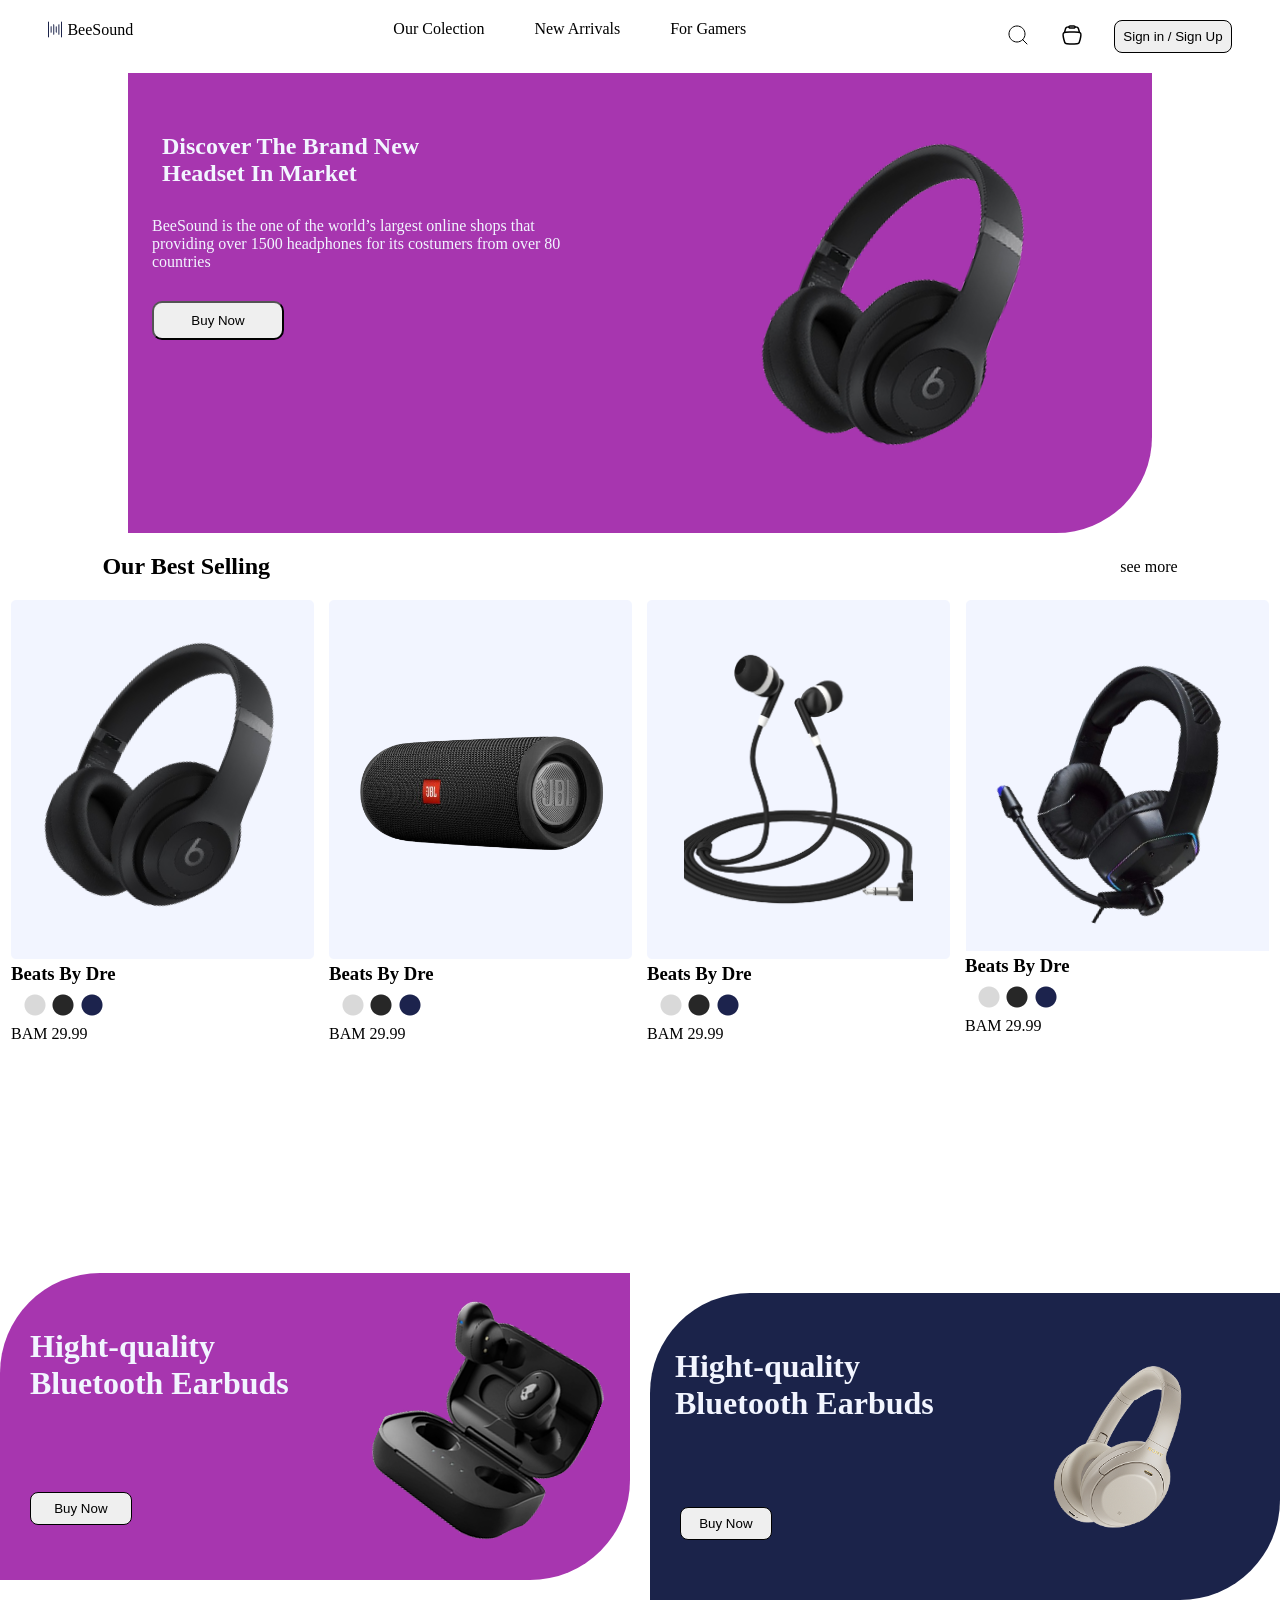
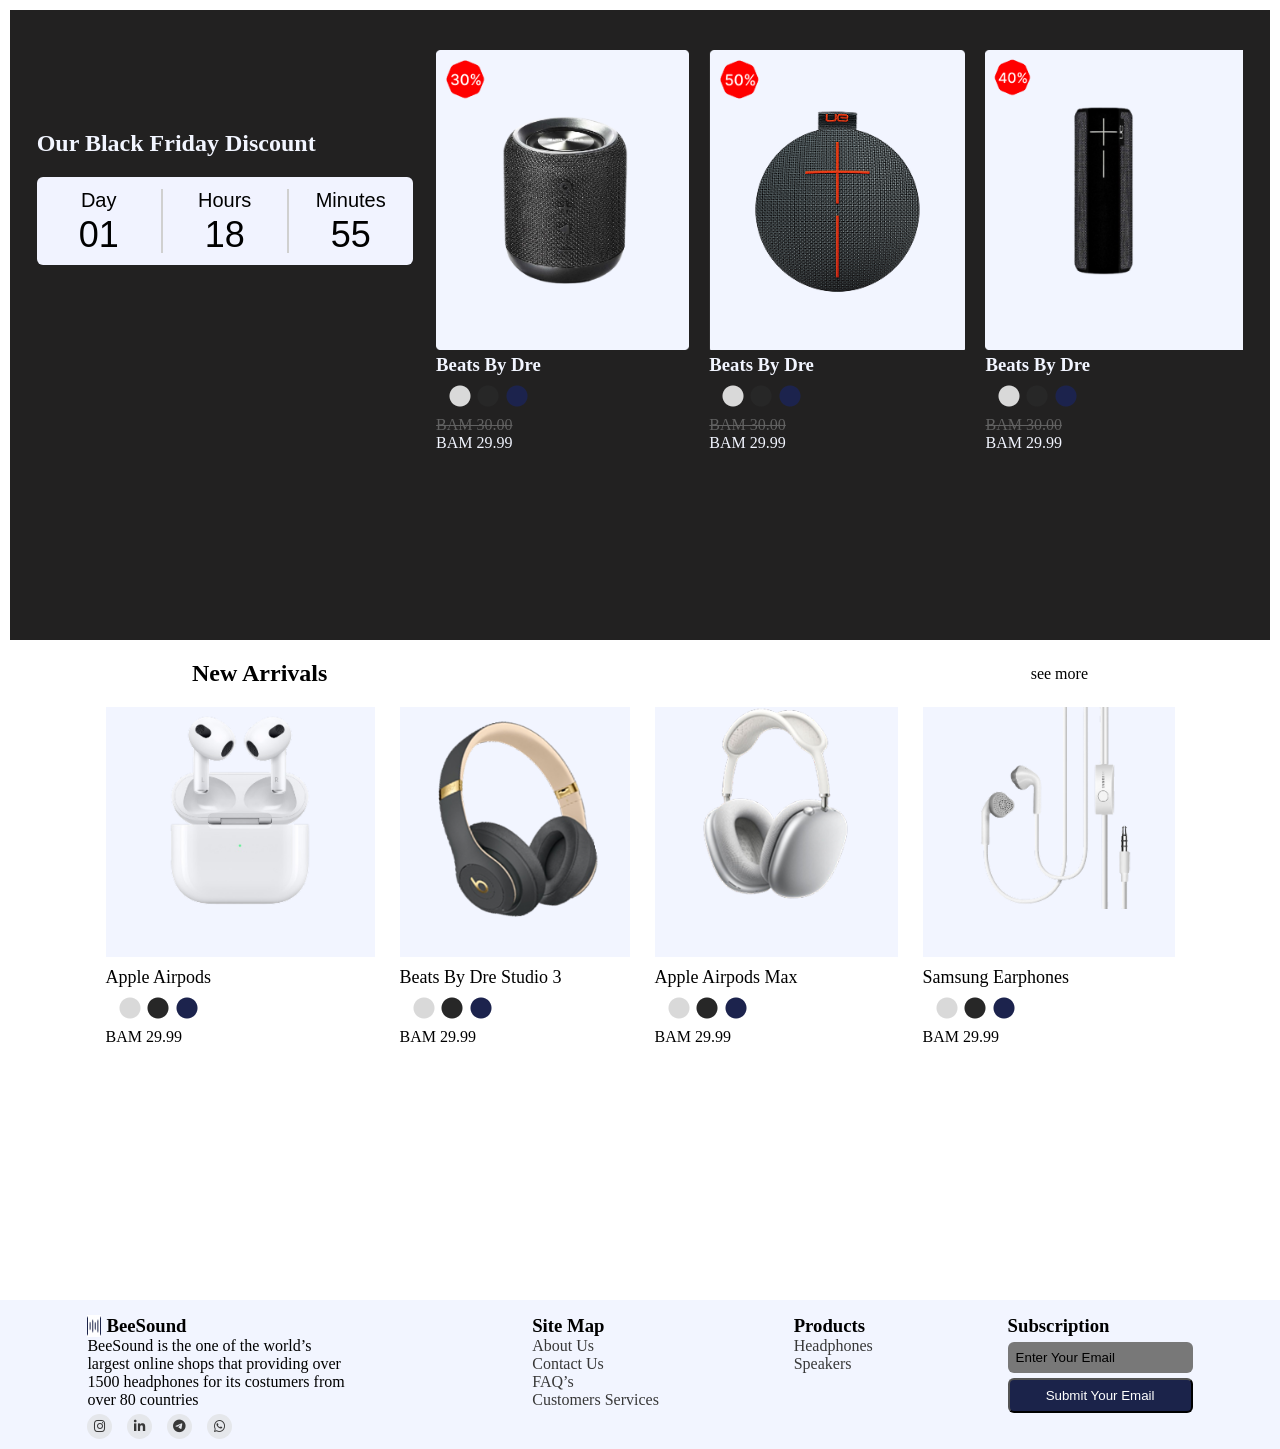
<file: index.html>
<!DOCTYPE html>
<html lang="en">

<head>
    <meta charset="UTF-8">
    <meta name="viewport" content="width=device-width, initial-scale=1.0">
    <title>e-commerce</title>
    <link rel="stylesheet" href="style.css">
    <link rel="stylesheet" href="https://cdnjs.cloudflare.com/ajax/libs/font-awesome/6.7.2/css/all.min.css">
</head>

<body>
    <header>
        <nav>
            <div class="logo">
               <a href="index.html"><img src="streamline_interface-id-voice-1-identification-secure-id-soundwave-sound-voice-security.jpg"
                    alt="streamline_interface-id-voice-1-identification-secure-id-soundwave-sound-voice-security">
                <span>BeeSound</span></a>
            </div>
            <div class="nav-link">
                <ul>
                    <li><a href="collection.html">Our Colection</a></li>
                    <li><a href="arrival.html">New Arrivals</a></li>
                    <li><a href="">For Gamers</a></li>
                </ul>
            </div>
            <div class="nav-buttons">
                <a href=""><img src="search.svg" alt=""></a>
                <a href=""><img src="solar_cart-linear.svg" alt=""></a>
                <button>Sign in / Sign Up</button>
            </div>
        </nav>
    </header>
    <main>
        <section class="hero-section">
            <div class="hero-leftside">
                <h1>Discover The Brand New Headset In Market</h1>
                <p>BeeSound is the one of the world’s largest online shops that providing over 1500 headphones for its
                    costumers from over 80 countries</p>
                <button class="buy-botton">Buy Now</button>
            </div>
            <div class="hero-rightside">
                <img src="MQTP3-removebg-preview 1.png" alt="MQTP3-removebg-preview">
            </div>
        </section>
        <section class="bestSeller-section">
            <div class="bestseller-title">
                <h2>Our Best Selling</h2>
                <a href="">see more</a>
            </div>
            <div class="bestseller-items">
                <div class="bestseller-card">
                    <img src="Frame 5.png" alt="Frame">
                    <h3>Beats By Dre</h3>
                    <div class="item-colors">
                        <span class="bestseller-circles"></span>
                    </div>
                    <span class="cost">
                        BAM 29.99
                    </span>
                </div>
                <div class="bestseller-card">
                    <img src="Frame 5 (1).png" alt="Frame">
                    <h3>Beats By Dre</h3>
                    <div class="item-colors">
                        <span class="bestseller-circles"></span>
                    </div>
                    <span class="cost">
                        BAM 29.99
                    </span>
                </div>
                <div class="bestseller-card">
                    <img src="Frame 5 (2).png" alt="Frame">
                    <h3>Beats By Dre</h3>
                    <div class="item-colors">
                        <span class="bestseller-circles"></span>
                    </div>
                    <span class="cost">
                        BAM 29.99
                    </span>
                </div>
                <div class="bestseller-card">
                    <img src="Frame 9.png" alt="Frame">
                    <h3>Beats By Dre</h3>
                    <div class="item-colors">
                        <span class="bestseller-circles"></span>
                    </div>
                    <span class="cost">
                        BAM 29.99
                    </span>
                </div>
            </div>
        </section>
        <section class="promotional-banners">
            <div class="first-div">
                <div class="prmotional-leftside">
                    <h3>Hight-quality
                        Bluetooth Earbuds</h3>
                    <button>Buy Now</button>
                </div>
                <div class="prmotional-rightside">
                    <img src="61ETx+hCkWL 1.png">

                </div>
            </div>
            <div class="second-div">
                <div class="prmotional-leftside">
                    <h3>Hight-quality
                        Bluetooth Earbuds</h3>
                    <button>Buy Now</button>
                </div>
                <div class="prmotional-rightside">
                    <img src="assets__default_upload_bucket_WH1000XM4S_0000_001_c837e2d6c39f74d4dd2338ada3dac203 1.png">

                </div>

            </div>
        </section>
        <section class="blackfriday-section">
            <div class="blackfriday-rightside">
                <h2>Our Black Friday Discount</h2>
                <div class="countdown">
                    <div class="item">
                        <span class="label">Day</span>
                        <span class="number">01</span>
                    </div>

                    <div class="item">
                        <span class="label">Hours</span>
                        <span class="number">18</span>
                    </div>

                    <div class="item">
                        <span class="label">Minutes</span>
                        <span class="number">55</span>
                    </div>
                </div>

            </div>
            <div class="blackfriday-leftside">
                <div class="blackfriday-card">
                    <img src="speaker.png" alt="Frame">
                    <h3>Beats By Dre</h3>
                    <div class="item-colors">
                        <span class="blackfriday-circles"></span>
                    </div>
                    <div class="cost">
                        <span>BAM 30.00</span>
                        <span>BAM 29.99</span>
                    </div>
                </div>
                <div class="blackfriday-card">
                    <img src="Frame 15.png" alt="Frame">
                    <h3>Beats By Dre</h3>
                    <div class="item-colors">
                        <span class="blackfriday-circles"></span>
                    </div>
                    <div class="cost">
                        <span>BAM 30.00</span>
                        <span>BAM 29.99</span>
                    </div>
                </div>
                <div class="blackfriday-card">
                    <img src="mic.png" alt="Frame">
                    <h3>Beats By Dre</h3>
                    <div class="item-colors">
                        <span class="blackfriday-circles"></span>
                    </div>
                    <div class="cost">
                        <span>BAM 30.00</span>
                        <span>BAM 29.99</span>
                    </div>
                </div>
            </div>
        </section>

        <section class="newarrival-section">
            <div class="newarrival-title">
                <h2>New Arrivals</h2>
                <a href="">see more</a>
            </div>
            <div class="newarrival-items">
                <div class="newarrival-card">
                    <div class="newarrival-frame">
                        <img src="MME73-removebg-preview 1.png" alt="Frame">
                    </div>
                    <h3>Apple Airpods</h3>
                    <div class="item-colors">
                        <span class="newarrival-circles"></span>
                    </div>
                    <span class="cost">
                        BAM 29.99
                    </span>
                </div>
                <div class="newarrival-card">
                    <div class="newarrival-frame">
                        <img src="5921101_rd-removebg-preview 1.png" alt="Frame">
                    </div>
                    <h3>Beats By Dre Studio 3</h3>
                    <div class="item-colors">
                        <span class="newarrival-circles"></span>
                    </div>
                    <span class="cost">
                        BAM 29.99
                    </span>
                </div>
                <div class="newarrival-card">
                    <div class="newarrival-frame">

                        <img src="apple-airpods-max-review-64959f6226b6d-removebg-preview 1.png" alt="Frame">
                    </div>
                    <h3>Apple Airpods Max</h3>
                    <div class="item-colors">
                        <span class="newarrival-circles"></span>
                    </div>
                    <span class="cost">
                        BAM 29.99
                    </span>
                </div>
                <div class="newarrival-card">
                    <div class="newarrival-frame">

                        <img src="591937292_max-removebg-preview 1.png" alt="Frame">
                    </div>
                    <h3>Samsung Earphones</h3>
                    <div class="item-colors">
                        <span class="newarrival-circles"></span>
                    </div>
                    <span class="cost">
                        BAM 29.99
                    </span>
                </div>
            </div>
        </section>
    </main>
    <footer>
        <div class="footer-logo">
            <div class="logo">
                <img src="streamline_interface-id-voice-1-identification-secure-id-soundwave-sound-voice-security.jpg"
                    alt="streamline_interface-id-voice-1-identification-secure-id-soundwave-sound-voice-security">
                <h3>BeeSound</h3>
            </div>
            <p>BeeSound is the one of the world’s largest online shops that providing over 1500 headphones for its
                costumers from over 80 countries</p>
            <div class="social-icons">
                <a href="#" class="social-icon"><i class="fa-brands fa-instagram"></i></a>
                <a href="#" class="social-icon"><i class="fa-brands fa-linkedin-in"></i></a>
                <a href="#" class="social-icon"><i class="fa-brands fa-telegram"></i></a>
                <a href="#" class="social-icon"><i class="fa-brands fa-whatsapp"></i></a>
            </div>

        </div>
        <div class="siteMap">
            <h3>Site Map</h3>
            <ul>
                <li><a href="">About Us</a></li>
                <li><a href="">Contact Us</a></li>
                <li><a href="">FAQ’s</a></li>
                <li><a href="">Customers Services</a></li>
            </ul>
        </div>
        <div class="products">
            <h3>Products</h3>
            <ul>
                <li><a href="">Headphones</a></li>
                <li><a href="">Speakers</a></li>

            </ul>
        </div>
        </div>
        <div class="Subscription">
            <h3>Subscription</h3>
            <input type="email" placeholder="Enter Your Email">
            <button type="submit">Submit Your Email</button>
        </div>
    </footer>

</body>

</html>
</file>
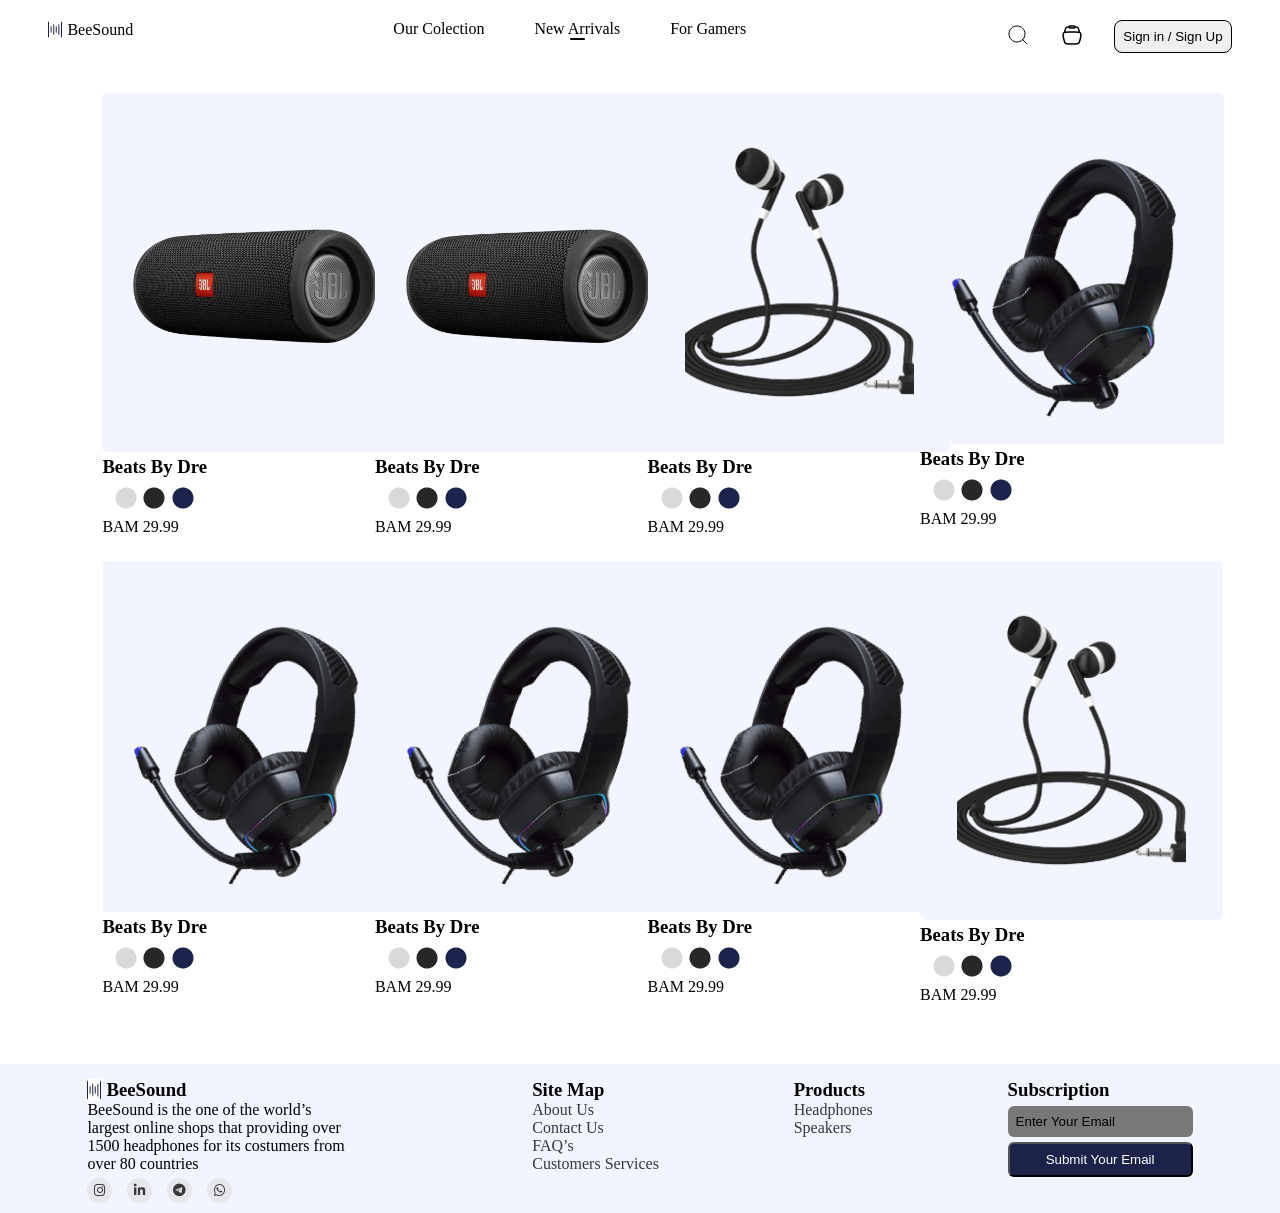
<file: arrival.html>
<!DOCTYPE html>
<html lang="en">

<head>
    <meta charset="UTF-8">
    <meta name="viewport" content="width=device-width, initial-scale=1.0">
    <title>Arrivals</title>
    <link rel="stylesheet" href="arrival.css">
    <link rel="stylesheet" href="https://cdnjs.cloudflare.com/ajax/libs/font-awesome/6.7.2/css/all.min.css">

</head>

<body>
    <header>
        <nav>
            <div class="logo">
                <a href="index.html"><img src="/streamline_interface-id-voice-1-identification-secure-id-soundwave-sound-voice-security.jpg"
                    alt="streamline_interface-id-voice-1-identification-secure-id-soundwave-sound-voice-security">
                <span>BeeSound</span></a>
            </div>
            <div class="nav-link">
                <ul>
                    <li><a href="collection.html">Our Colection</a></li>
                    <li><a href="#" class="arrival-a">New Arrivals</a></li>
                    <li><a href="">For Gamers</a></li>
                </ul>
            </div>
            <div class="nav-buttons">
                <a href=""><img src="search.svg" alt=""></a>
                <a href=""><img src="solar_cart-linear.svg" alt=""></a>
                <button>Sign in / Sign Up</button>
            </div>
        </nav>
    </header>
    <main>
        <section class="bestSeller-section">

            <div class="bestseller-items">
                <div class="bestseller-card">
                    <img src="Frame 5 (1).png" alt="Frame">
                    <h3>Beats By Dre</h3>
                    <div class="item-colors">
                        <span class="bestseller-circles"></span>
                    </div>
                    <span class="cost">
                        BAM 29.99
                    </span>
                </div>
                <div class="bestseller-card">
                    <img src="Frame 5 (1).png" alt="Frame">
                    <h3>Beats By Dre</h3>
                    <div class="item-colors">
                        <span class="bestseller-circles"></span>
                    </div>
                    <span class="cost">
                        BAM 29.99
                    </span>
                </div>
                <div class="bestseller-card">
                    <img src="Frame 5 (2).png" alt="Frame">
                    <h3>Beats By Dre</h3>
                    <div class="item-colors">
                        <span class="bestseller-circles"></span>
                    </div>
                    <span class="cost">
                        BAM 29.99
                    </span>
                </div>
                <div class="bestseller-card">
                    <img src="Frame 9.png" alt="Frame">
                    <h3>Beats By Dre</h3>
                    <div class="item-colors">
                        <span class="bestseller-circles"></span>
                    </div>
                    <span class="cost">
                        BAM 29.99
                    </span>
                </div>
                <div class="bestseller-card">
                    <img src="Frame 9.png" alt="Frame">
                    <h3>Beats By Dre</h3>
                    <div class="item-colors">
                        <span class="bestseller-circles"></span>
                    </div>
                    <span class="cost">
                        BAM 29.99
                    </span>
                </div>
                <div class="bestseller-card">
                    <img src="Frame 9.png" alt="Frame">
                    <h3>Beats By Dre</h3>
                    <div class="item-colors">
                        <span class="bestseller-circles"></span>
                    </div>
                    <span class="cost">
                        BAM 29.99
                    </span>
                </div>
                <div class="bestseller-card">
                    <img src="Frame 9.png" alt="Frame">
                    <h3>Beats By Dre</h3>
                    <div class="item-colors">
                        <span class="bestseller-circles"></span>
                    </div>
                    <span class="cost">
                        BAM 29.99
                    </span>
                </div>
                <div class="bestseller-card">
                    <img src="Frame 5 (2).png" alt="Frame">
                    <h3>Beats By Dre</h3>
                    <div class="item-colors">
                        <span class="bestseller-circles"></span>
                    </div>
                    <span class="cost">
                        BAM 29.99
                    </span>
                </div>

            </div>
        </section>
    </main>
    <footer>
        <div class="footer-logo">
            <div class="logo">
                <img src="streamline_interface-id-voice-1-identification-secure-id-soundwave-sound-voice-security.jpg"
                    alt="streamline_interface-id-voice-1-identification-secure-id-soundwave-sound-voice-security">
                <h3>BeeSound</h3>
            </div>
            <p>BeeSound is the one of the world’s largest online shops that providing over 1500 headphones for its
                costumers from over 80 countries</p>
            <div class="social-icons">
                <a href="#" class="social-icon"><i class="fa-brands fa-instagram"></i></a>
                <a href="#" class="social-icon"><i class="fa-brands fa-linkedin-in"></i></a>
                <a href="#" class="social-icon"><i class="fa-brands fa-telegram"></i></a>
                <a href="#" class="social-icon"><i class="fa-brands fa-whatsapp"></i></a>
            </div>

        </div>
        <div class="siteMap">
            <h3>Site Map</h3>
            <ul>
                <li><a href="">About Us</a></li>
                <li><a href="">Contact Us</a></li>
                <li><a href="">FAQ’s</a></li>
                <li><a href="">Customers Services</a></li>
            </ul>
        </div>
        <div class="products">
            <h3>Products</h3>
            <ul>
                <li><a href="">Headphones</a></li>
                <li><a href="">Speakers</a></li>

            </ul>
        </div>
        </div>
        <div class="Subscription">
            <h3>Subscription</h3>
            <input type="email" placeholder="Enter Your Email">
            <button type="submit">Submit Your Email</button>
        </div>
    </footer>

</body>

</html>
</file>
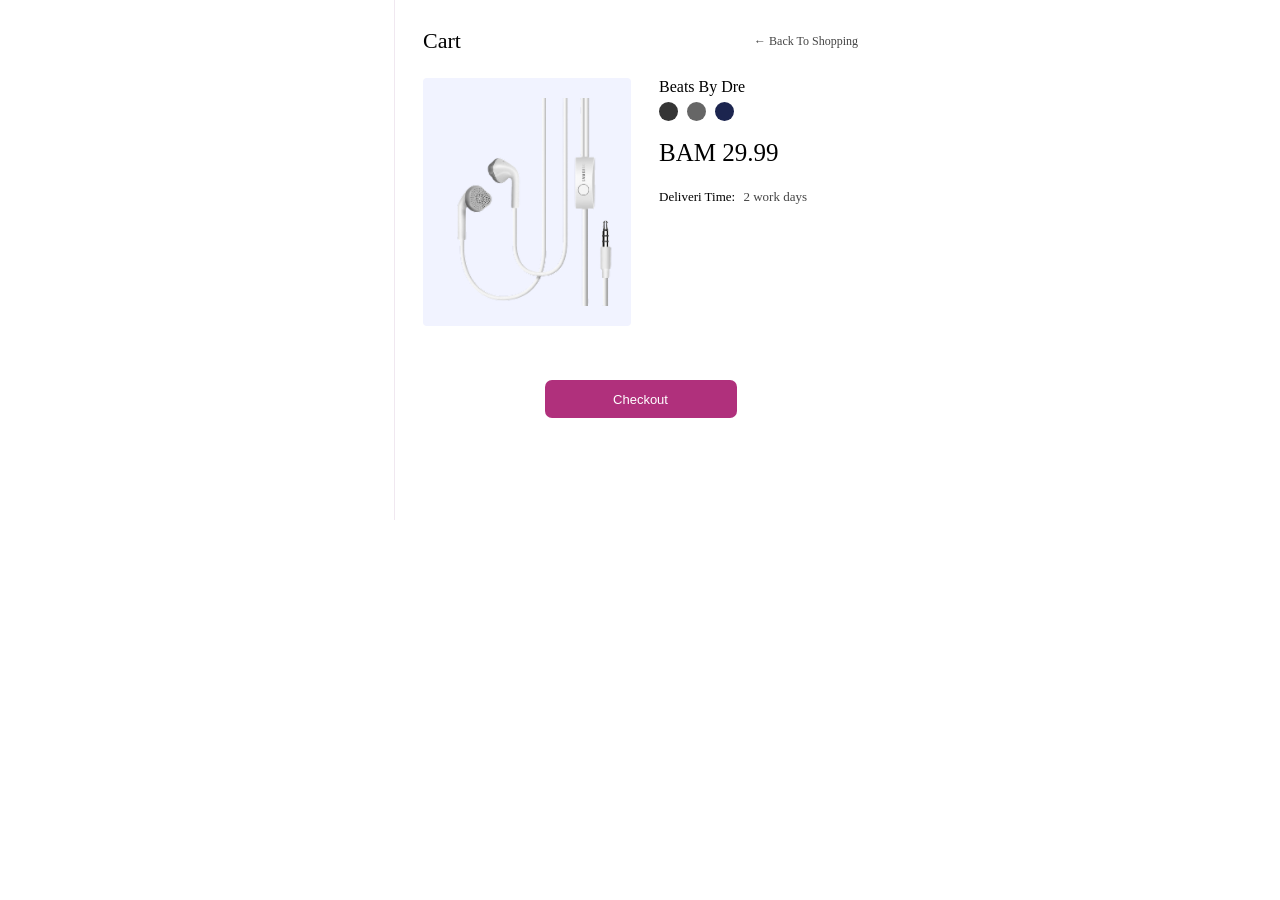
<file: cart.html>
<!DOCTYPE html>
<html lang="en">
<head>
    <meta charset="UTF-8">
    <meta name="viewport" content="width=device-width, initial-scale=1.0">
    <title>Shopping Cart</title>
    <link rel="stylesheet" href="cart.css">
</head>
<body>

    <div class="cart">

        <div class="cart-header">
            <h1>Cart</h1>
            <a href="index.html">← Back To Shopping</a>
        </div>

        <div class="product">
            <div class="product-image">
                <img src="591937292_max-removebg-preview 1.png" alt="Black Beats headphones">
            </div>

            <div class="product-info">
                <h2>Beats By Dre</h2>

                <div class="colors">
                    <span class="color black"></span>
                    <span class="color gray"></span>
                    <span class="color blue"></span>
                </div>

                <p class="price">BAM 29.99</p>

                <p class="delivery">
                    <strong>Deliveri Time:</strong>
                    <span>2 work days</span>
                </p>
            </div>
        </div>

        <button class="checkout"><a href="checkout.html" style="text-decoration: none; color: white;">Checkout</a></button>

    </div>

</body>
</html>
</file>
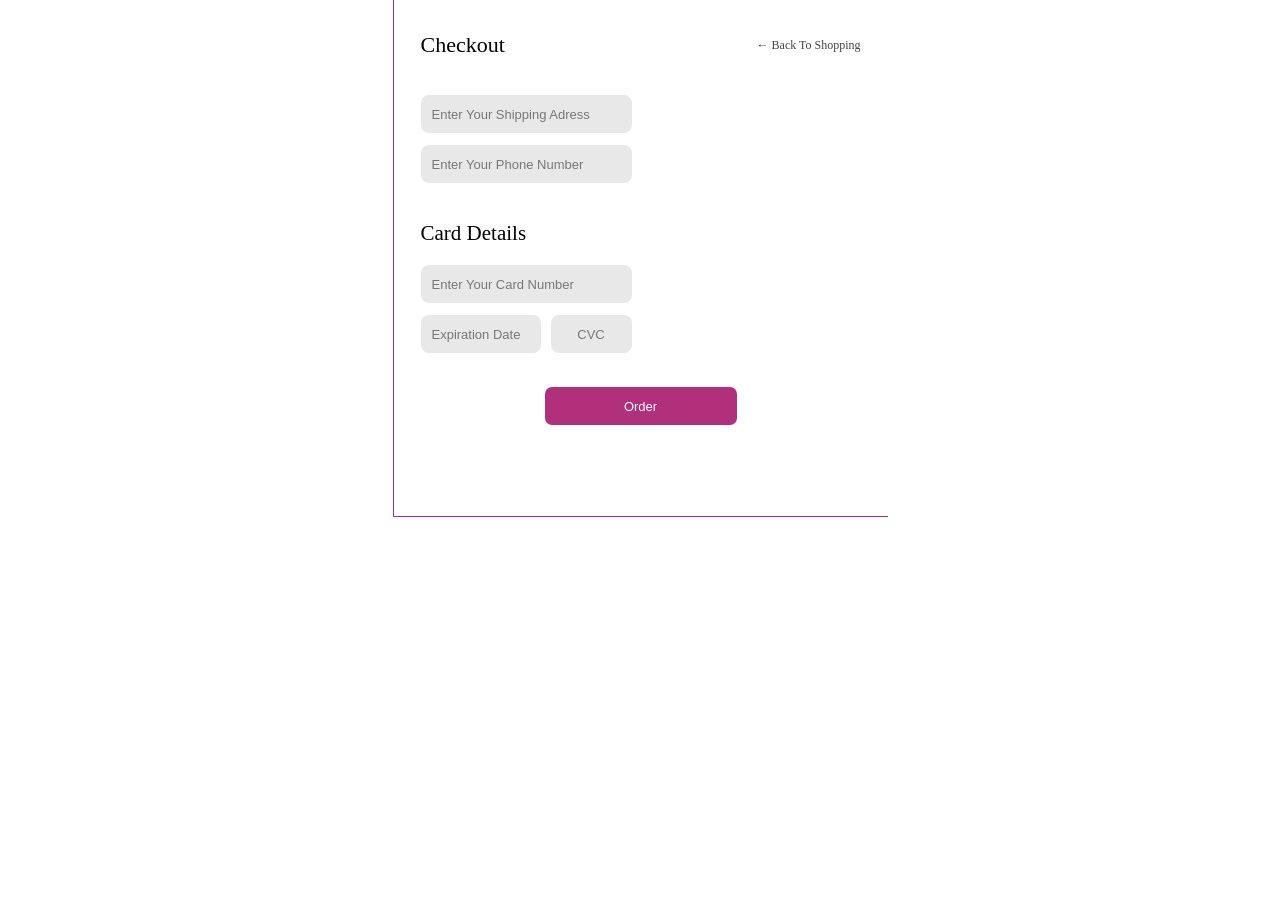
<file: checkout.html>
<!DOCTYPE html>
<html lang="en">

<head>
    <meta charset="UTF-8">
    <meta name="viewport" content="width=device-width, initial-scale=1.0">
    <title>Checkout</title>
    <link rel="stylesheet" href="checkout.css">
</head>

<body>
    <main>
        <div class="checkout-page">

            <div class="header">
                <h1>Checkout</h1>
                <a href="index.html">← Back To Shopping</a>
            </div>

            <div class="shipping">
                <input type="text" placeholder="Enter Your Shipping Adress">
                <input type="tel" placeholder="Enter Your Phone Number">
            </div>

            <h2>Card Details</h2>

            <div class="card-details">
                <input type="text" placeholder="Enter Your Card Number">

                <div class="card-row">
                    <input type="text" placeholder="Expiration Date">
                    <input type="text" placeholder="CVC">
                </div>
            </div>

            <button class="order-button">Order</button>

        </div>
    </main>
</body>

</html>
</file>
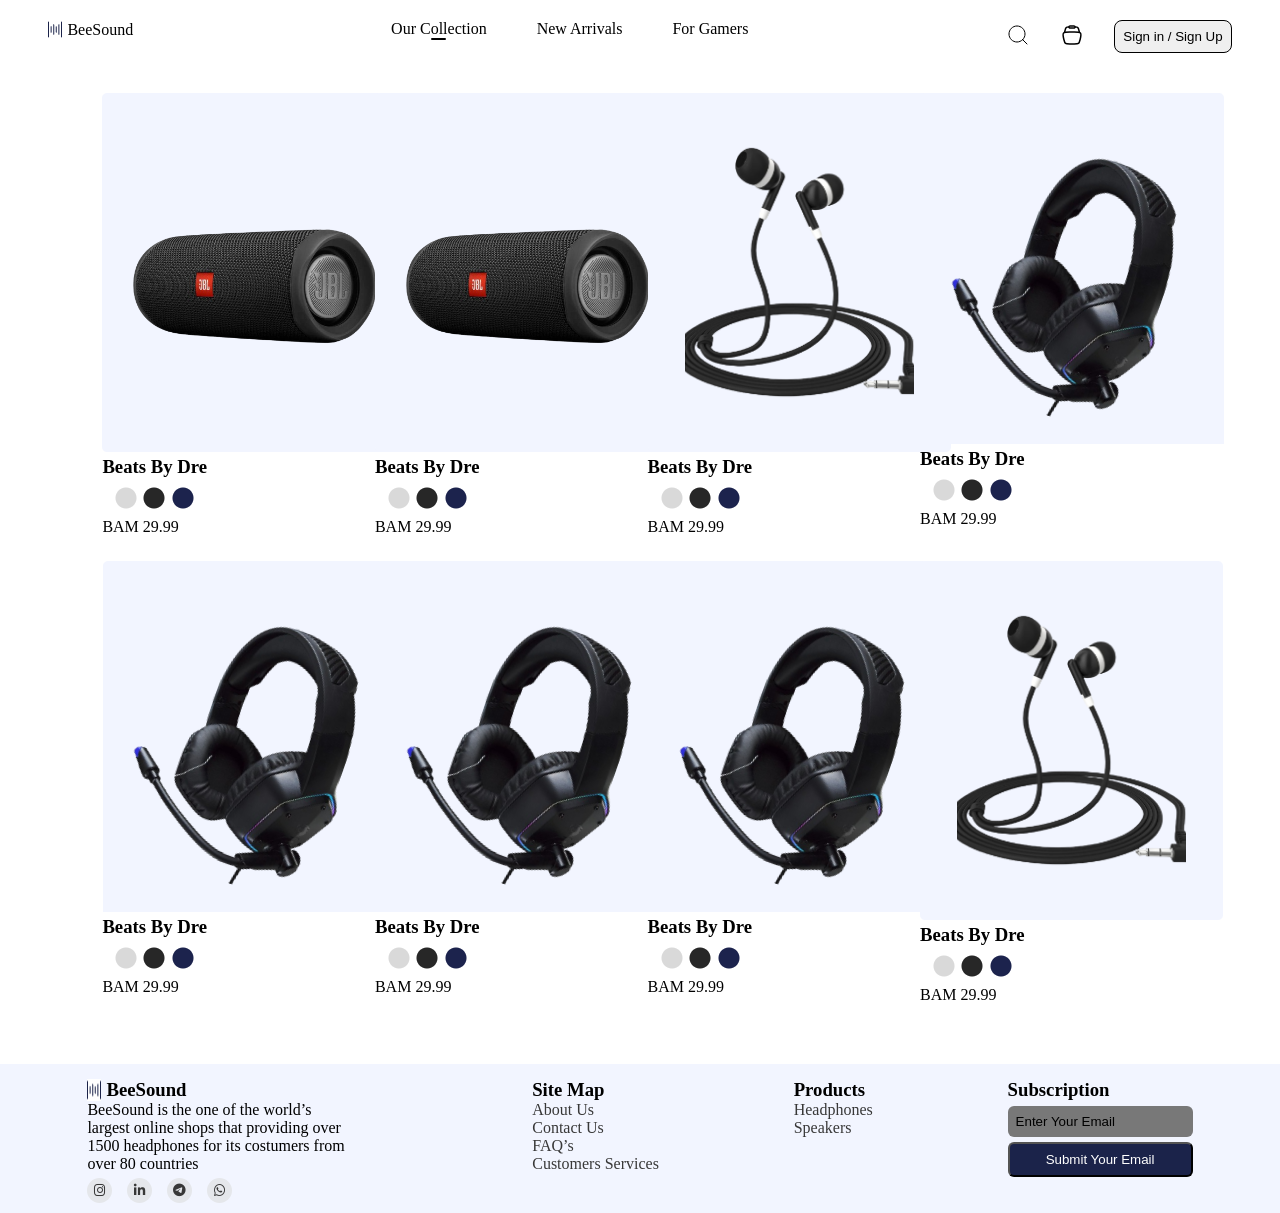
<file: collection.html>
<!DOCTYPE html>
<html lang="en">

<head>
    <meta charset="UTF-8">
    <meta name="viewport" content="width=device-width, initial-scale=1.0">
    <title>Collection</title>
    <link rel="stylesheet" href="collection.css">
    <link rel="stylesheet" href="https://cdnjs.cloudflare.com/ajax/libs/font-awesome/6.7.2/css/all.min.css">

</head>

<body>
    <header>
        <nav>
            <div class="logo">
            <a href="index.html"><img src="/streamline_interface-id-voice-1-identification-secure-id-soundwave-sound-voice-security.jpg"
                    alt="streamline_interface-id-voice-1-identification-secure-id-soundwave-sound-voice-security">
                <span>BeeSound</span></a>
            </div>
            <div class="nav-link">
                <ul>
                    <li><a href="#" class="collection-a">Our Collection</a></li>
                    <li><a href="arrival.html">New Arrivals</a></li>
                    <li><a href="">For Gamers</a></li>
                </ul>
            </div>
            <div class="nav-buttons">
                <a href=""><img src="search.svg" alt=""></a>
                <a href=""><img src="solar_cart-linear.svg" alt=""></a>
                <button>Sign in / Sign Up</button>
            </div>
        </nav>
    </header>
    <main>
        <section class="bestSeller-section">

            <div class="bestseller-items">
                <div class="bestseller-card">
                    <img src="/Frame 5 (1).png" alt="Frame">
                    <h3>Beats By Dre</h3>
                    <div class="item-colors">
                        <span class="bestseller-circles"></span>
                    </div>
                    <span class="cost">
                        BAM 29.99
                    </span>
                </div>
                <div class="bestseller-card">
                    <a href="product.html"><img src="/Frame 5 (1).png" alt="Frame"></a>
                    <h3>Beats By Dre</h3>
                    <div class="item-colors">
                        <span class="bestseller-circles"></span>
                    </div>
                    <span class="cost">
                        BAM 29.99
                    </span>
                </div>
                <div class="bestseller-card">
                    <img src="Frame 5 (2).png" alt="Frame">
                    <h3>Beats By Dre</h3>
                    <div class="item-colors">
                        <span class="bestseller-circles"></span>
                    </div>
                    <span class="cost">
                        BAM 29.99
                    </span>
                </div>
                <div class="bestseller-card">
                    <img src="Frame 9.png" alt="Frame">
                    <h3>Beats By Dre</h3>
                    <div class="item-colors">
                        <span class="bestseller-circles"></span>
                    </div>
                    <span class="cost">
                        BAM 29.99
                    </span>
                </div>
                <div class="bestseller-card">
                    <img src="/Frame 9.png" alt="Frame">
                    <h3>Beats By Dre</h3>
                    <div class="item-colors">
                        <span class="bestseller-circles"></span>
                    </div>
                    <span class="cost">
                        BAM 29.99
                    </span>
                </div>
                <div class="bestseller-card">
                    <img src="/Frame 9.png" alt="Frame">
                    <h3>Beats By Dre</h3>
                    <div class="item-colors">
                        <span class="bestseller-circles"></span>
                    </div>
                    <span class="cost">
                        BAM 29.99
                    </span>
                </div>
                <div class="bestseller-card">
                    <img src="/Frame 9.png" alt="Frame">
                    <h3>Beats By Dre</h3>
                    <div class="item-colors">
                        <span class="bestseller-circles"></span>
                    </div>
                    <span class="cost">
                        BAM 29.99
                    </span>
                </div>
                <div class="bestseller-card">
                    <img src="/Frame 5 (2).png" alt="Frame">
                    <h3>Beats By Dre</h3>
                    <div class="item-colors">
                        <span class="bestseller-circles"></span>
                    </div>
                    <span class="cost">
                        BAM 29.99
                    </span>
                </div>

            </div>
        </section>
    </main>
    <footer>
        <div class="footer-logo">
            <div class="logo">
                <img src="streamline_interface-id-voice-1-identification-secure-id-soundwave-sound-voice-security.jpg"
                    alt="streamline_interface-id-voice-1-identification-secure-id-soundwave-sound-voice-security">
                <h3>BeeSound</h3>
            </div>
            <p>BeeSound is the one of the world’s largest online shops that providing over 1500 headphones for its
                costumers from over 80 countries</p>
            <div class="social-icons">
                <a href="#" class="social-icon"><i class="fa-brands fa-instagram"></i></a>
                <a href="#" class="social-icon"><i class="fa-brands fa-linkedin-in"></i></a>
                <a href="#" class="social-icon"><i class="fa-brands fa-telegram"></i></a>
                <a href="#" class="social-icon"><i class="fa-brands fa-whatsapp"></i></a>
            </div>

        </div>
        <div class="siteMap">
            <h3>Site Map</h3>
            <ul>
                <li><a href="">About Us</a></li>
                <li><a href="">Contact Us</a></li>
                <li><a href="">FAQ’s</a></li>
                <li><a href="">Customers Services</a></li>
            </ul>
        </div>
        <div class="products">
            <h3>Products</h3>
            <ul>
                <li><a href="">Headphones</a></li>
                <li><a href="">Speakers</a></li>

            </ul>
        </div>
        </div>
        <div class="Subscription">
            <h3>Subscription</h3>
            <input type="email" placeholder="Enter Your Email">
            <button type="submit">Submit Your Email</button>
        </div>
    </footer>

</body>

</html>
</file>
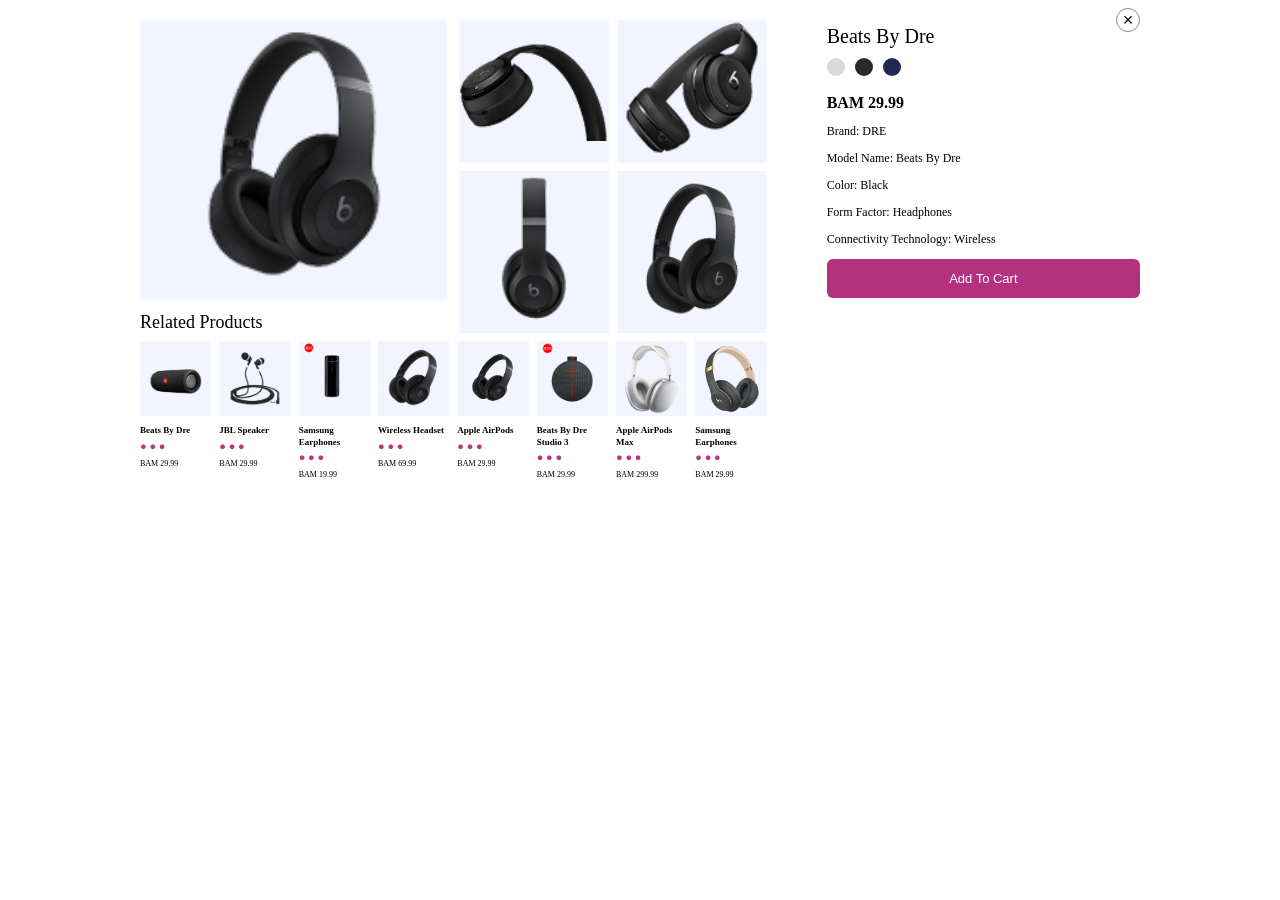
<file: product.html>
<!DOCTYPE html>
<html lang="en">

<head>
    <meta charset="UTF-8">
    <meta name="viewport" content="width=device-width, initial-scale=1.0">
    <title>Beats Headphones</title>

    <!-- Connect the CSS file -->
    <link rel="stylesheet" href="product.css">
</head>

<body>

    <div class="container">

        <div class="left-side">

            <div class="product-images">

                <div class="main-image">
                    <img src="MQTP3-removebg-preview 1 (1).png" alt="Beats headphones">
                </div>

                <!-- Small images -->
                <div class="small-images">
                    <img src="solo3-pdp-p03.png.large 1.png" alt="Headphones side view">
                    <img src="MX432_AV3-removebg-preview 1.png" alt="Headphones detail">
                    <img src="MQTP3_AV1-removebg-preview 1.png" alt="Headphones front view">
                    <img src="MQTP3-removebg-preview 1 (1).png" alt="Headphones back view">
                </div>

            </div>

            <h3>Related Products</h3>

            <div class="related-products">

                <div class="product">
                    <img src="Frame 5 (1).png" alt="Beats headphones">
                    <h5>Beats By Dre</h5>
                    <p>● ● ●</p>
                    <span>BAM 29.99</span>
                </div>

                <div class="product">
                    <img src="Frame 5 (2).png" alt="JBL speaker">
                    <h5>JBL Speaker</h5>
                    <p>● ● ●</p>
                    <span>BAM 29.99</span>
                </div>

                <div class="product">
                    <img src="mic.png" alt="Samsung earphones">
                    <h5>Samsung Earphones</h5>
                    <p>● ● ●</p>
                    <span>BAM 19.99</span>
                </div>

                <div class="product">
                    <img src="Frame 5.png" alt="Wireless headset">
                    <h5>Wireless Headset</h5>
                    <p>● ● ●</p>
                    <span>BAM 69.99</span>
                </div>

                <div class="product">
                    <img src="MQTP3-removebg-preview 1.png" alt="Apple AirPods">
                    <h5>Apple AirPods</h5>
                    <p>● ● ●</p>
                    <span>BAM 29.99</span>
                </div>

                <div class="product">
                    <img src="Frame 15.png" alt="Gold Beats headphones">
                    <h5>Beats By Dre Studio 3</h5>
                    <p>● ● ●</p>
                    <span>BAM 29.99</span>
                </div>

                <div class="product">
                    <img src="apple-airpods-max-review-64959f6226b6d-removebg-preview 1.png" alt="Silver headphones">
                    <h5>Apple AirPods Max</h5>
                    <p>● ● ●</p>
                    <span>BAM 299.99</span>
                </div>

                <div class="product">
                    <img src="5921101_rd-removebg-preview 1.png" alt="Wired earphones">
                    <h5>Samsung Earphones</h5>
                    <p>● ● ●</p>
                    <span>BAM 29.99</span>
                </div>

            </div>
        </div>

        <div class="right-side">

            <button class="close-button" aria-label="Close"><a href="index.html" style="text-decoration: none; color: black;">×</a></button>

            <h2>Beats By Dre</h2>

            <div class="colors">
                <span class="color gray"></span>
                <span class="color black"></span>
                <span class="color blue"></span>
            </div>

            <h3>BAM 29.99</h3>

            <div class="details">
                <p><strong>Brand:</strong> DRE</p>
                <p><strong>Model Name:</strong> Beats By Dre</p>
                <p><strong>Color:</strong> Black</p>
                <p><strong>Form Factor:</strong> Headphones</p>
                <p><strong>Connectivity Technology:</strong> Wireless</p>
            </div>

            <button class="cart-button"><a href="cart.html" style="text-decoration: none; color: white;">Add To Cart</a></button>

        </div>

    </div>

</body>

</html>
</file>
<file: style.css>
:root {
  --main-color: #a736af; /* global scope */
  --secondary-color: #1b234a;
  --font-color: #f2f5ff;
}
* {
  box-sizing: border-box;
  margin: 0;
  padding: 0;
}

nav {
  display: flex;
  justify-content: space-between;
  margin: 10px;
  padding: 10px 3%;
}
nav .logo a{
  display: flex;
  align-items: center;
  gap: 5px;
  margin: 0;
  padding: 0;
  text-decoration: none;
  color: #000;
}
nav .nav-link ul {
  display: flex;
  gap: 50px;
}
nav .nav-link ul li {
  list-style-type: none;
}
nav .nav-link ul li a {
  text-decoration: none;
  color: black;
}
.nav-buttons {
  display: flex;
  margin: 0;
  padding: 0;
  gap: 30px;
  align-items: center;
}
.nav-buttons button {
  padding: 8px;
  border-radius: 8px;
  border: 1px solid;
  cursor: pointer;
}
.hero-section {
  background-color: var(--main-color);
  width: 80%;
  display: flex;
  justify-content: center;
  align-items: center;
  margin: auto;
  border-bottom-right-radius: 6rem;
  margin-bottom: 20px;
}
.hero-section .hero-leftside {
  color: var(--font-color);
  display: flex;
  flex-direction: column;
  width: 50%;
  height: 40vh;
  gap: 20px;
}
.hero-section .hero-leftside h1 {
  width: 58%;
  padding: 10px;
}
.hero-section .hero-leftside p {
  width: 80%;
  margin-bottom: 10px;
}
.hero-section .hero-leftside .buy-botton {
  width: 132px;
  height: 39px;
  padding: 10px 10px;
  border-radius: 10px;
}
/* Best Seller section */
.bestSeller-section {
  height: 80vh;
}
.bestseller-title {
  width: 84%;
  display: flex;
  align-items: center;
  gap: 10px;
  justify-content: space-between;
  margin: auto;
  margin-bottom: 20px;
}
.bestseller-title a {
  text-decoration: none;
  color: black;
}
.bestseller-items {
  display: flex;
  justify-content: center;
  gap: 15px;
  align-items: start;
}

.bestseller-circles {
  display: block;
  width: 162px;
  height: 40px;
  background:
    radial-gradient(circle, #d9d9d9 10px, transparent 11px) 0 0 / 48px 40px,
    radial-gradient(circle, #272727 10px, transparent 11px) 28px 0 / 48px 40px,
    radial-gradient(circle, #1c234d 10px, transparent 11px) 57px 0 / 48px 40px;
  background-repeat: no-repeat;
}
/* Promotional Section */

.promotional-banners {
  display: flex;
  justify-content: center;
  gap: 20px;
}
.promotional-banners .first-div {
  display: flex;
  align-items: center;
  padding: 10px;
  gap: 5px;
  background-color: var(--main-color);
  margin-bottom: 20px;
  width: 631px;
  height: 307px;
  border-top-left-radius: 100px;
  border-bottom-right-radius: 100px;
}
.promotional-banners .first-div .prmotional-leftside {
  display: flex;
  flex-direction: column;
  gap: 50px;
}
.promotional-banners .first-div .prmotional-leftside h3 {
  width: 80%;
  margin: 20px;
  font-size: 2rem;
  color: var(--font-color);
}
.promotional-banners .first-div .prmotional-leftside button {
  width: 30%;
  margin: 20px;
  padding:8px;
  border-radius: 8px;
  border: 1px solid black;
}
.promotional-banners .second-div {
  display: flex;
  align-items: center;
  padding: 10px;
  gap: 5px;
  background-color: var(--secondary-color);
  margin-top: 20px;
  width: 631px;
  height: 307px;
  border-top-left-radius: 100px;
  border-bottom-right-radius: 100px;
}
.promotional-banners .second-div .prmotional-leftside {
  display: flex;
  flex-direction: column;
  gap: 50px;
}
.promotional-banners .second-div .prmotional-leftside h3 {
  width: 100%;
  margin: 15px;
  font-size: 2rem;
  color: var(--font-color);
}
.promotional-banners .second-div .prmotional-rightside img{
  width: 100%;
  font-size: 2rem;
  color: var(--font-color);
}
.promotional-banners .second-div .prmotional-leftside button {
  width: 30%;
  margin: 20px;
  padding:8px;
  border-radius: 8px;
  border: 1px solid black;
}

/* BlackFriday Section */
.blackfriday-section {
  display: flex;
  justify-content: space-around;
  background-color: #222121;
  color: var(--font-color);
  margin: 10px;
  padding: 40px 15px 15px 15px;
  height: 70vh;
  margin-bottom: 20px;
}
.blackfriday-rightside {
  display: flex;
  flex-direction: column;
  padding: 5em 0 0 0;
  gap: 20px;
}
.blackfriday-circles {
  display: block;
  width: 162px;
  height: 40px;
  background:
    radial-gradient(circle, #d9d9d9 10px, transparent 11px) 0 0 / 48px 40px,
    radial-gradient(circle, #272727 10px, transparent 11px) 28px 0 / 48px 40px,
    radial-gradient(circle, #1c234d 10px, transparent 11px) 57px 0 / 48px 40px;
  background-repeat: no-repeat;
}
.cost {
  display: flex;
  flex-direction: column;
}
.cost span:first-child {
  color: #616161;
  text-decoration: line-through;
}
.blackfriday-leftside {
  display: flex;
  gap: 20px;
}
.countdown {
  display: flex;
  align-items: center;
  justify-content: space-around;
  width: 376px;
  height: 88px;
  background-color: #f1f3ff;
  border-radius: 6px;
  font-family: Arial, sans-serif;
}

.item {
  flex: 1;
  display: flex;
  flex-direction: column;
  align-items: center;
  gap: 5px;
}

.item:not(:last-child) {
  border-right: 2px solid #d0d0d0;
}

.label {
  font-size: 20px;
  color: black;
}

.number {
  font-size: 36px;
  line-height: 1;
  color: #000;
}
.blackfriday-card img {
  height: 300px;
}

/* New Arrival section */
.newarrival-section {
  margin-bottom: 10px;
  height: 70vh;
}
.newarrival-title {
  width: 70%;
  display: flex;
  align-items: center;
  gap: 10px;
  justify-content: space-between;
  margin: auto;
  margin-bottom: 20px;
}
.newarrival-title a {
  text-decoration: none;
  color: black;
}
.newarrival-items {
  display: flex;
  justify-content: center;
  gap: 25px;
  align-items: start;
}
.newarrival-items h3 {
  font-weight: 200;
  font-size: 18px;
  margin-top: 10px;
}
.newarrival-frame {
  background-color: #f2f5ff;
  height: 250px;
}
.newarrival-frame img {
  display: block;
  margin: auto;
  width: 80%;
}
.newarrival-frame {
  background-color: #f2f5ff;
}
.newarrival-circles {
  display: block;
  width: 162px;
  height: 40px;
  background:
    radial-gradient(circle, #d9d9d9 10px, transparent 11px) 0 0 / 48px 40px,
    radial-gradient(circle, #272727 10px, transparent 11px) 28px 0 / 48px 40px,
    radial-gradient(circle, #1c234d 10px, transparent 11px) 57px 0 / 48px 40px;
  background-repeat: no-repeat;
}
/* footer */
footer {
  display: flex;
  justify-content: space-around;
  padding: 15px 20px 10px 20px;
  background-color: #f2f5ff;
}
.footer-logo {
  width: 25%;
}
.footer-logo .logo {
  display: flex;
  gap: 5px;
}
.footer-logo p {
  width: 85%;
}
.footer-logo .social-icons {
  display: flex;
  align-items: center;
  gap: 15px;
  margin-top: 5px;
}

.social-icon {
  width: 25px;
  height: 25px;
  background-color: #e5e7eb;
  color: #383838;
  border-radius: 50%;
  display: flex;
  justify-content: center;
  align-items: center;
  text-decoration: none;
  font-size: 13px;
  transition: 0.3s ease;
}

.social-icon:hover {
  background-color: #333;
  color: white;
}
.siteMap ul li {
  list-style: none;
}
.siteMap ul a {
  text-decoration: none;
  color: #383838;
}
.products ul li {
  list-style: none;
}
.products ul a {
  text-decoration: none;
  color: #383838;
}
.Subscription {
  display: flex;
  flex-direction: column;
  gap: 5px;
}
.Subscription input {
  border-radius: 6px;
  padding: 8px;
  border: none;
  background-color: #787878;
}
.Subscription input::placeholder {
  color: black;
}
.Subscription button {
  padding: 8px;
  background-color: var(--secondary-color);
  color: white;
  border-radius: 6px;
}
/* =========================
   Tablets: 768px - 1024px
========================= */
@media screen and (max-width: 1024px) {
  /* Navbar */
  nav {
    padding: 10px 2%;
    gap: 15px;
  }

  nav .nav-link ul {
    gap: 20px;
  }

  .nav-buttons {
    gap: 10px;
  }

  /* Hero section */
  .hero-section {
    width: 90%;
    padding: 20px;
  }

  .hero-section .hero-leftside {
    width: 55%;
    height: auto;
    gap: 15px;
  }

  .hero-section .hero-leftside h1 {
    width: 90%;
  }

  .hero-section .hero-leftside p {
    width: 95%;
  }

  .hero-section img {
    max-width: 100%;
    height: auto;
  }

  /* Best seller */
  .bestSeller-section {
    height: auto;
    padding-bottom: 40px;
  }

  .bestseller-title {
    width: 90%;
  }

  .bestseller-items,
  .newarrival-items {
    flex-wrap: wrap;
    gap: 20px;
    padding: 0 20px;
  }

  /* Promotional banners */
  .promotional-banners {
    flex-wrap: wrap;
    padding: 0 20px;
  }

  .promotional-banners .first-div,
  .promotional-banners .second-div {
    width: 100%;
    max-width: 631px;
    margin: 0;
  }

  .promotional-banners img {
    max-width: 100%;
    height: auto;
  }

  /* Black Friday */
  .blackfriday-section {
    height: auto;
    padding: 30px;
    gap: 30px;
    align-items: center;
  }

  .blackfriday-leftside {
    flex-wrap: wrap;
    justify-content: center;
  }

  .blackfriday-card img {
    max-width: 100%;
    height: auto;
  }

  .blackfriday-rightside {
    padding: 0;
  }

  /* New arrivals */
  .newarrival-section {
    height: auto;
    padding-bottom: 40px;
  }

  .newarrival-title {
    width: 90%;
  }

  .newarrival-frame {
    height: auto;
    min-height: 200px;
  }

  .newarrival-frame img {
    max-width: 100%;
  }

  /* Footer */
  footer {
    flex-wrap: wrap;
    gap: 30px;
  }

  .footer-logo {
    width: 40%;
  }
}

/* =========================
   Mobile: 481px - 767px
========================= */
@media screen and (max-width: 767px) {
  /* Navbar */
  nav {
    flex-wrap: wrap;
    justify-content: center;
    gap: 15px;
    margin: 5px;
  }

  nav .logo {
    width: 100%;
    justify-content: center;
  }

  nav .nav-link ul {
    flex-wrap: wrap;
    justify-content: center;
    gap: 15px;
  }

  .nav-buttons {
    justify-content: center;
    gap: 10px;
  }

  /* Hero section */
  .hero-section {
    width: 95%;
    flex-direction: column;
    text-align: center;
    padding: 25px 15px;
    border-bottom-right-radius: 3rem;
  }

  .hero-section .hero-leftside {
    width: 100%;
    height: auto;
    align-items: center;
    gap: 15px;
  }

  .hero-section .hero-leftside h1,
  .hero-section .hero-leftside p {
    width: 100%;
    padding: 5px;
  }

  .hero-section img {
    max-width: 100%;
    height: auto;
    margin-top: 20px;
  }

  /* Best seller */
  .bestSeller-section {
    height: auto;
    padding: 20px 0;
  }

  .bestseller-title,
  .newarrival-title {
    width: 90%;
    gap: 10px;
  }

  .bestseller-items,
  .newarrival-items {
    display: grid;
    grid-template-columns: repeat(2, minmax(0, 1fr));
    gap: 20px 12px;
    padding: 0 15px;
  }

  .bestseller-items > *,
  .newarrival-items > * {
    min-width: 0;
    max-width: 100%;
  }

  .bestseller-items img,
  .newarrival-items img {
    max-width: 100%;
    height: auto;
  }

  .newarrival-items h3 {
    font-size: 16px;
  }

  .bestseller-circles,
  .newarrival-circles,
  .blackfriday-circles {
    max-width: 100%;
  }

  /* Promotional banners */
  .promotional-banners {
    flex-direction: column;
    align-items: center;
    gap: 20px;
    padding: 0 15px;
  }

  .promotional-banners .first-div,
  .promotional-banners .second-div {
    width: 100%;
    height: auto;
    min-height: 230px;
    padding: 15px;
    gap: 10px;
    border-top-left-radius: 55px;
    border-bottom-right-radius: 55px;
  }

  .promotional-banners .first-div .prmotional-leftside,
  .promotional-banners .second-div .prmotional-leftside {
    flex: 1;
    min-width: 0;
    gap: 20px;
  }

  .promotional-banners .first-div .prmotional-leftside h3,
  .promotional-banners .second-div .prmotional-leftside h3 {
    width: auto;
    margin: 5px;
    font-size: 1.4rem;
  }

  .promotional-banners .first-div .prmotional-leftside button,
  .promotional-banners .second-div .prmotional-leftside button {
    width: auto;
    margin: 5px;
    align-self: flex-start;
  }

  .promotional-banners img {
    max-width: 100%;
    height: auto;
  }

  /* Black Friday */
  .blackfriday-section {
    flex-direction: column;
    height: auto;
    padding: 30px 15px;
    gap: 30px;
    margin: 10px;
  }

  .blackfriday-leftside {
    width: 100%;
    flex-wrap: wrap;
    justify-content: center;
    gap: 15px;
  }

  .blackfriday-card img {
    max-width: 100%;
    height: auto;
  }

  .blackfriday-rightside {
    width: 100%;
    padding: 0;
    align-items: center;
    text-align: center;
  }

  .countdown {
    width: 100%;
    max-width: 376px;
  }

  .label {
    font-size: 15px;
  }

  .number {
    font-size: 28px;
  }

  /* New arrivals */
  .newarrival-section {
    height: auto;
    padding: 20px 0;
  }

  .newarrival-frame {
    height: auto;
    min-height: 150px;
  }

  .newarrival-frame img {
    width: 90%;
  }

  /* Footer */
  footer {
    flex-direction: column;
    align-items: flex-start;
    gap: 25px;
    padding: 25px 20px;
  }

  .footer-logo {
    width: 100%;
  }

  .footer-logo p {
    width: 100%;
    margin: 10px 0;
  }

  .Subscription {
    width: 100%;
  }

  .Subscription input,
  .Subscription button {
    width: 100%;
  }
}

/* =========================
   Small mobile: 480px and below
========================= */
@media screen and (max-width: 480px) {
  nav .nav-link ul {
    gap: 10px;
  }

  nav .nav-link ul li a {
    font-size: 14px;
  }

  .nav-buttons button {
    padding: 7px;
    font-size: 12px;
  }

  .hero-section .hero-leftside h1 {
    font-size: 1.7rem;
  }

  .bestseller-title,
  .newarrival-title {
    font-size: 14px;
  }

  .bestseller-items,
  .newarrival-items {
    grid-template-columns: 1fr;
    padding: 0 25px;
  }

  .promotional-banners .first-div,
  .promotional-banners .second-div {
    flex-direction: column;
    text-align: center;
    padding: 20px 15px;
  }

  .promotional-banners .first-div .prmotional-leftside,
  .promotional-banners .second-div .prmotional-leftside {
    width: 100%;
    align-items: center;
  }

  .promotional-banners .first-div .prmotional-leftside h3,
  .promotional-banners .second-div .prmotional-leftside h3 {
    font-size: 1.5rem;
  }

  .promotional-banners .first-div .prmotional-leftside button,
  .promotional-banners .second-div .prmotional-leftside button {
    align-self: center;
  }

  .countdown {
    height: 75px;
  }

  .number {
    font-size: 24px;
  }

  .label {
    font-size: 12px;
  }

  .blackfriday-section {
    padding: 25px 10px;
  }
}
</file>
<file: arrival.css>
:root {
  --main-color: #a736af; /* global scope */
  --secondary-color: #1b234a;
  --font-color: #f2f5ff;
}
* {
  box-sizing: border-box;
  margin: 0;
  padding: 0;
}

nav {
  display: flex;
  justify-content: space-between;
  margin: 10px;
  padding: 10px 3%;
}
nav .logo a{
  display: flex;
  align-items: center;
  gap: 5px;
  margin: 0;
  padding: 0;
  text-decoration: none;
  color: #000;
}
nav .nav-link ul {
  display: flex;
  gap: 50px;
}
nav .nav-link ul li {
  list-style-type: none;
}
nav .nav-link ul li a {
  text-decoration: none;
  color: black;
}
.arrival-a::after{
  content: "";
  width: 15px;
  height: 2px;
  display: block;
  background-color: black;
  margin: auto;
  border-radius: 5px;
}
.nav-buttons {
  display: flex;
  margin: 0;
  padding: 0;
  gap: 30px;
  align-items: center;
}
.nav-buttons button {
  padding: 8px;
  border-radius: 8px;
  border: 1px solid;
  cursor: pointer;
}

/* Best Seller section */
.bestSeller-section {
  min-height: 100vh;
  height: auto;
  padding: 20px 8%;
  margin-bottom: 40px;
}

.bestseller-items {
  display: grid;
  grid-template-columns: repeat(4, minmax(0, 1fr));
  gap: 25px 15px;
  align-items: start;
}

.bestseller-circles {
  display: block;
  width: 162px;
  height: 40px;
  background:
    radial-gradient(circle, #d9d9d9 10px, transparent 11px) 0 0 / 48px 40px,
    radial-gradient(circle, #272727 10px, transparent 11px) 28px 0 / 48px 40px,
    radial-gradient(circle, #1c234d 10px, transparent 11px) 57px 0 / 48px 40px;
  background-repeat: no-repeat;
}
/* footer */
footer {
  display: flex;
  justify-content: space-around;
  padding: 15px 20px 10px 20px;
  background-color: #f2f5ff;
}
.footer-logo {
  width: 25%;
}
.footer-logo .logo {
  display: flex;
  gap: 5px;
}
.footer-logo p {
  width: 85%;
}
.footer-logo .social-icons {
  display: flex;
  align-items: center;
  gap: 15px;
  margin-top: 5px;
}

.social-icon {
  width: 25px;
  height: 25px;
  background-color: #e5e7eb;
  color: #383838;
  border-radius: 50%;
  display: flex;
  justify-content: center;
  align-items: center;
  text-decoration: none;
  font-size: 13px;
  transition: 0.3s ease;
}

.social-icon:hover {
  background-color: #333;
  color: white;
}
.siteMap ul li {
  list-style: none;
}
.siteMap ul a {
  text-decoration: none;
  color: #383838;
}
.products ul li {
  list-style: none;
}
.products ul a {
  text-decoration: none;
  color: #383838;
}
.Subscription {
  display: flex;
  flex-direction: column;
  gap: 5px;
}
.Subscription input {
  border-radius: 6px;
  padding: 8px;
  border: none;
  background-color: #787878;
}
.Subscription input::placeholder {
  color: black;
}
.Subscription button {
  padding: 8px;
  background-color: var(--secondary-color);
  color: white;
  border-radius: 6px;
}
/* =========================
   Tablet: 768px - 1024px
========================= */
@media screen and (max-width: 1024px) {
  /* Navbar */
  nav {
    padding: 10px 2%;
    gap: 15px;
    align-items: center;
  }

  nav .nav-link ul {
    gap: 20px;
  }

  .nav-buttons {
    gap: 10px;
  }

  /* Best Seller */
  .bestSeller-section {
    padding: 20px 5%;
    min-height: auto;
    height: auto;
  }

  .bestseller-items {
    grid-template-columns: repeat(3, minmax(0, 1fr));
    gap: 25px 15px;
  }

  .bestseller-circles {
    max-width: 100%;
  }

  /* Footer */
  footer {
    flex-wrap: wrap;
    justify-content: space-between;
    gap: 25px;
  }

  .footer-logo {
    width: 40%;
  }
}


@media screen and (max-width: 767px) {
  /* Navbar */
  nav {
    flex-direction: column;
    gap: 20px;
    margin: 10px;
    padding: 10px;
  }

  nav .logo {
    justify-content: center;
  }

  nav .nav-link ul {
    flex-wrap: wrap;
    justify-content: center;
    gap: 15px;
  }

  .nav-buttons {
    justify-content: center;
    flex-wrap: wrap;
    gap: 12px;
  }

  /* Best Seller */
  .bestSeller-section {
    padding: 20px;
    margin-bottom: 30px;
    min-height: auto;
    height: auto;
  }

  .bestseller-items {
    grid-template-columns: repeat(2, minmax(0, 1fr));
    gap: 25px 15px;
  }

  .bestseller-items > * {
    min-width: 0;
  }

  .bestseller-items img {
    max-width: 100%;
    height: auto;
  }

  /* Footer */
  footer {
    flex-direction: row;
    flex-wrap: wrap;
    justify-content: flex-start;
    gap: 25px;
    padding: 25px 20px;
  }

  .footer-logo {
    width: 100%;
  }

  .footer-logo p {
    width: 100%;
  }

  .siteMap,
  .products {
    flex: 1;
    min-width: 120px;
  }

  .Subscription {
    width: 100%;
  }

  .Subscription input,
  .Subscription button {
    width: 100%;
  }
}


@media screen and (max-width: 480px) {
  /* Navbar */
  nav .nav-link ul {
    gap: 10px;
  }

  nav .nav-link ul li a {
    font-size: 14px;
  }

  .nav-buttons button {
    padding: 7px;
    font-size: 12px;
  }

  /* Best Seller */
  .bestSeller-section {
    padding: 15px;
  }

  .bestseller-items {
    grid-template-columns: 1fr;
    gap: 25px;
  }

  .bestseller-circles {
    width: 162px;
    max-width: 100%;
  }

  /* Footer */
  footer {
    flex-direction: column;
    align-items: stretch;
    gap: 25px;
  }

  .footer-logo {
    width: 100%;
  }

  .footer-logo .social-icons {
    gap: 12px;
  }

  .siteMap,
  .products,
  .Subscription {
    width: 100%;
  }
}
</file>
<file: cart.css>
* {
    box-sizing: border-box;
    margin: 0;
}



.cart {
    max-width: 492px;
    min-height: 520px;
    margin: 0 auto;
    padding: 28px;
    border-left: 1px solid #f0e8f0;
}

.cart-header {
    display: flex;
    justify-content: space-between;
    align-items: center;
    margin-bottom: 24px;
}

.cart-header h1 {
    font-size: 22px;
    font-weight: normal;
    margin: 0;
}

.cart-header a {
    color: #444;
    text-decoration: none;
    font-size: 12px;
}

.product {
    display: flex;
    gap: 28px;
    align-items: flex-start;
}

.product-image {
    width: 208px;
    height: 248px;
    background-color: #f1f3ff;
    border-radius: 4px;
    display: flex;
    justify-content: center;
    align-items: center;
    flex-shrink: 0;
}

.product-image img {
    width: 100%;
    height: 100%;
    object-fit: contain;
}

.product-info {
    flex: 1;
}

.product-info h2 {
    font-size: 16px;
    font-weight: normal;
    margin: 0 0 6px;
}

.colors {
    display: flex;
    gap: 9px;
    margin-bottom: 18px;
}

.color {
    width: 19px;
    height: 19px;
    border-radius: 50%;
    display: inline-block;
}

.black {
    background-color: #353535;
}

.gray {
    background-color: #666666;
}

.blue {
    background-color: #1c254f;
}

.price {
    font-size: 25px;
    margin: 0 0 22px;
    white-space: nowrap;
}

.delivery {
    font-size: 13px;
    white-space: nowrap;
    margin: 0;
}

.delivery strong {
    font-weight: normal;
    margin-right: 5px;
}

.delivery span {
    color: #444;
}

.checkout {
    display: block;
    width: 192px;
    height: 38px;
    margin: 54px auto 0;
    background-color: #b0307c;
    color: white;
    border: none;
    border-radius: 7px;
    font-size: 13px;
    cursor: pointer;
}

.checkout:hover {
    background-color: #962565;
}

@media (max-width: 450px) {
    .cart {
        padding: 20px;
    }

    .product {
        gap: 15px;
    }

    .product-image {
        width: 45%;
        height: 200px;
    }

    .price {
        font-size: 21px;
    }

    .delivery {
        font-size: 11px;
    }

    .cart-header a {
        font-size: 11px;
    }
}
</file>
<file: checkout.css>
* {
    box-sizing: border-box;
        margin: 0;

}


.checkout-page {
    max-width: 495px;
    min-height: 517px;
    margin: 0 auto;
    padding: 32px 27px;
    border-left: 1px solid #b0307c;
    border-bottom: 1px solid #b0307c;
}

.header {
    display: flex;
    justify-content: space-between;
    align-items: center;
    margin-bottom: 37px;
}

.header h1 {
    font-size: 22px;
    font-weight: normal;
    margin: 0;
}

.header a {
    text-decoration: none;
    color: #444;
    font-size: 12px;
}

.shipping {
    display: flex;
    flex-direction: column;
    gap: 12px;
    margin-bottom: 38px;
}

input {
    width: 211px;
    height: 38px;
    padding: 0 11px;
    background-color: #e8e8e8;
    border: none;
    border-radius: 8px;
    font-size: 13px;
    outline: none;
}

input::placeholder {
    color: #777;
}

h2 {
    font-size: 21px;
    font-weight: normal;
    margin: 0 0 19px;
}

.card-details {
    display: flex;
    flex-direction: column;
    gap: 12px;
}

.card-row {
    display: flex;
    gap: 10px;
}

.card-row input:first-child {
    width: 120px;
}

.card-row input:last-child {
    width: 81px;
    text-align: center;
}

.order-button {
    display: block;
    width: 192px;
    height: 38px;
    margin: 34px auto 0;
    background-color: #b0307c;
    color: white;
    border: none;
    border-radius: 7px;
    font-size: 13px;
    cursor: pointer;
}

.order-button:hover {
    background-color: #962565;
}

@media (max-width: 450px) {
    .checkout-page {
        padding: 25px 20px;
    }

    .header h1 {
        font-size: 20px;
    }

    .header a {
        font-size: 11px;
    }
}
</file>
<file: collection.css>
:root {
  --main-color: #a736af; /* global scope */
  --secondary-color: #1b234a;
  --font-color: #f2f5ff;
}
* {
  box-sizing: border-box;
  margin: 0;
  padding: 0;
}

nav {
  display: flex;
  justify-content: space-between;
  margin: 10px;
  padding: 10px 3%;
}
nav .logo a{
  display: flex;
  align-items: center;
  gap: 5px;
  margin: 0;
  padding: 0;
  text-decoration: none;
  color: #000;
}
nav .nav-link ul {
  display: flex;
  gap: 50px;
}
nav .nav-link ul li {
  list-style-type: none;
}
nav .nav-link ul li a {
  text-decoration: none;
  color: black;
}
.collection-a::after{
  content: "";
  width: 15px;
  height: 2px;
  display: block;
  background-color: black;
  margin: auto;
  border-radius: 5px;
}
.nav-buttons {
  display: flex;
  margin: 0;
  padding: 0;
  gap: 30px;
  align-items: center;
}
.nav-buttons button {
  padding: 8px;
  border-radius: 8px;
  border: 1px solid;
  cursor: pointer;
}

/* Best Seller section */
.bestSeller-section {
  min-height: 100vh;
  height: auto;
  padding: 20px 8%;
  margin-bottom: 40px;
}

.bestseller-items {
  display: grid;
  grid-template-columns: repeat(4, minmax(0, 1fr));
  gap: 25px 15px;
  align-items: start;
}

.bestseller-circles {
  display: block;
  width: 162px;
  height: 40px;
  background:
    radial-gradient(circle, #d9d9d9 10px, transparent 11px) 0 0 / 48px 40px,
    radial-gradient(circle, #272727 10px, transparent 11px) 28px 0 / 48px 40px,
    radial-gradient(circle, #1c234d 10px, transparent 11px) 57px 0 / 48px 40px;
  background-repeat: no-repeat;
}
/* footer */
footer {
  display: flex;
  justify-content: space-around;
  padding: 15px 20px 10px 20px;
  background-color: #f2f5ff;
}
.footer-logo {
  width: 25%;
}
.footer-logo .logo {
  display: flex;
  gap: 5px;
}
.footer-logo p {
  width: 85%;
}
.footer-logo .social-icons {
  display: flex;
  align-items: center;
  gap: 15px;
  margin-top: 5px;
}

.social-icon {
  width: 25px;
  height: 25px;
  background-color: #e5e7eb;
  color: #383838;
  border-radius: 50%;
  display: flex;
  justify-content: center;
  align-items: center;
  text-decoration: none;
  font-size: 13px;
  transition: 0.3s ease;
}

.social-icon:hover {
  background-color: #333;
  color: white;
}
.siteMap ul li {
  list-style: none;
}
.siteMap ul a {
  text-decoration: none;
  color: #383838;
}
.products ul li {
  list-style: none;
}
.products ul a {
  text-decoration: none;
  color: #383838;
}
.Subscription {
  display: flex;
  flex-direction: column;
  gap: 5px;
}
.Subscription input {
  border-radius: 6px;
  padding: 8px;
  border: none;
  background-color: #787878;
}
.Subscription input::placeholder {
  color: black;
}
.Subscription button {
  padding: 8px;
  background-color: var(--secondary-color);
  color: white;
  border-radius: 6px;
}
/* =========================
   Tablet: 768px - 1024px
========================= */
@media screen and (max-width: 1024px) {
  /* Navbar */
  nav {
    padding: 10px 2%;
    gap: 15px;
    align-items: center;
  }

  nav .nav-link ul {
    gap: 20px;
  }

  .nav-buttons {
    gap: 10px;
  }

  /* Best Seller */
  .bestSeller-section {
    padding: 20px 5%;
    min-height: auto;
    height: auto;
  }

  .bestseller-items {
    grid-template-columns: repeat(3, minmax(0, 1fr));
    gap: 25px 15px;
  }

  .bestseller-circles {
    max-width: 100%;
  }

  /* Footer */
  footer {
    flex-wrap: wrap;
    justify-content: space-between;
    gap: 25px;
  }

  .footer-logo {
    width: 40%;
  }
}


@media screen and (max-width: 767px) {
  /* Navbar */
  nav {
    flex-direction: column;
    gap: 20px;
    margin: 10px;
    padding: 10px;
  }

  nav .logo {
    justify-content: center;
  }

  nav .nav-link ul {
    flex-wrap: wrap;
    justify-content: center;
    gap: 15px;
  }

  .nav-buttons {
    justify-content: center;
    flex-wrap: wrap;
    gap: 12px;
  }

  /* Best Seller */
  .bestSeller-section {
    padding: 20px;
    margin-bottom: 30px;
    min-height: auto;
    height: auto;
  }

  .bestseller-items {
    grid-template-columns: repeat(2, minmax(0, 1fr));
    gap: 25px 15px;
  }

  .bestseller-items > * {
    min-width: 0;
  }

  .bestseller-items img {
    max-width: 100%;
    height: auto;
  }

  /* Footer */
  footer {
    flex-direction: row;
    flex-wrap: wrap;
    justify-content: flex-start;
    gap: 25px;
    padding: 25px 20px;
  }

  .footer-logo {
    width: 100%;
  }

  .footer-logo p {
    width: 100%;
  }

  .siteMap,
  .products {
    flex: 1;
    min-width: 120px;
  }

  .Subscription {
    width: 100%;
  }

  .Subscription input,
  .Subscription button {
    width: 100%;
  }
}


@media screen and (max-width: 480px) {
  /* Navbar */
  nav .nav-link ul {
    gap: 10px;
  }

  nav .nav-link ul li a {
    font-size: 14px;
  }

  .nav-buttons button {
    padding: 7px;
    font-size: 12px;
  }

  /* Best Seller */
  .bestSeller-section {
    padding: 15px;
  }

  .bestseller-items {
    grid-template-columns: 1fr;
    gap: 25px;
  }

  .bestseller-circles {
    width: 162px;
    max-width: 100%;
  }

  /* Footer */
  footer {
    flex-direction: column;
    align-items: stretch;
    gap: 25px;
  }

  .footer-logo {
    width: 100%;
  }

  .footer-logo .social-icons {
    gap: 12px;
  }

  .siteMap,
  .products,
  .Subscription {
    width: 100%;
  }
}
</file>
<file: product.css>
* {
  margin: 0;
  padding: 0;
  box-sizing: border-box;
}

body {
  padding: 20px;
}

.container {
  max-width: 1000px;
  margin: auto;

  display: flex;
  gap: 60px;
}

.left-side {
  flex: 2;
  min-width: 0;
}

.product-images {
  display: flex;
  gap: 12px;
  height: 280px;
}

.main-image {
  flex: 2;
  background-color: #f2f4ff;
  display: flex;
  align-items: center;
  justify-content: center;
}

.main-image img {
  width: 100%;
  height: 100%;
  object-fit: contain;
}

.small-images {
  flex: 2;
  display: grid;
  grid-template-columns: 1fr 1fr;
  grid-template-rows: 1fr 1fr;
  gap: 8px;
}

.small-images img {
  width: 100%;
  height: 100%;
  object-fit: contain;
  background-color: #f2f4ff;
}

.left-side h3 {
  font-size: 18px;
  font-weight: normal;
  margin-top: 12px;
  margin-bottom: 8px;
}

.related-products {
  display: grid;
  grid-template-columns: repeat(8, minmax(0, 1fr));
  gap: 8px;
}

/* Each related product */
.product {
  min-width: 0;
}

/* Related product image */
.product img {
  width: 100%;
  height: 75px;
  object-fit: contain;
  background-color: #f2f4ff;
}

/* Product name */
.product h5 {
  font-size: 9px;
  margin-top: 5px;
  line-height: 1.3;
}

/* Small colored dots */
.product p {
  color: #bc3684;
  font-size: 11px;
  margin-top: 3px;
}

/* Product price */
.product span {
  font-size: 8px;
}

/* RIGHT SIDE */
.right-side {
  flex: 1;
  position: relative;
  padding-top: 5px;
}

/* Product title */
.right-side h2 {
  font-size: 20px;
  font-weight: normal;
  margin-bottom: 10px;
}

/* Color selection row */
.colors {
  display: flex;
  gap: 10px;
  margin-bottom: 18px;
}

/* Color circles */
.color {
  width: 18px;
  height: 18px;
  border-radius: 50%;
  display: inline-block;
}

.gray {
  background-color: #d9d9d9;
}

.black {
  background-color: #292929;
}

.blue {
  background-color: #20294f;
}

/* Price */
.right-side h3 {
  font-size: 16px;
  margin-bottom: 12px;
}

/* Product information */
.details p {
  font-size: 12px;
  margin-bottom: 12px;
}

.details strong {
  font-weight: normal;
}

/* Add to cart button */
.cart-button {
  width: 100%;
  background-color: #b43180;
  color: white;
  border: none;
  padding: 12px;
  border-radius: 6px;
  font-size: 13px;
  cursor: pointer;
}

/* Change button color when hovering */
.cart-button:hover {
  background-color: #922565;
}

/* Close button */
.close-button {
  position: absolute;
  top: -12px;
  right: 0;

  width: 24px;
  height: 24px;

  background-color: white;
  border: 1px solid #888;
  border-radius: 50%;

  font-size: 18px;
  cursor: pointer;
}

/* RESPONSIVE DESIGN FOR MOBILE */
@media (max-width: 700px) {
  body {
    padding: 15px;
  }

  .container {
    flex-direction: column;
    gap: 30px;
  }

  .product-images {
    height: 250px;
  }

  .related-products {
    grid-template-columns: repeat(4, minmax(0, 1fr));
    row-gap: 15px;
  }

  .product img {
    height: 90px;
  }

  .right-side {
    padding-top: 10px;
  }

  .close-button {
    top: -5px;
  }
}
</file>
